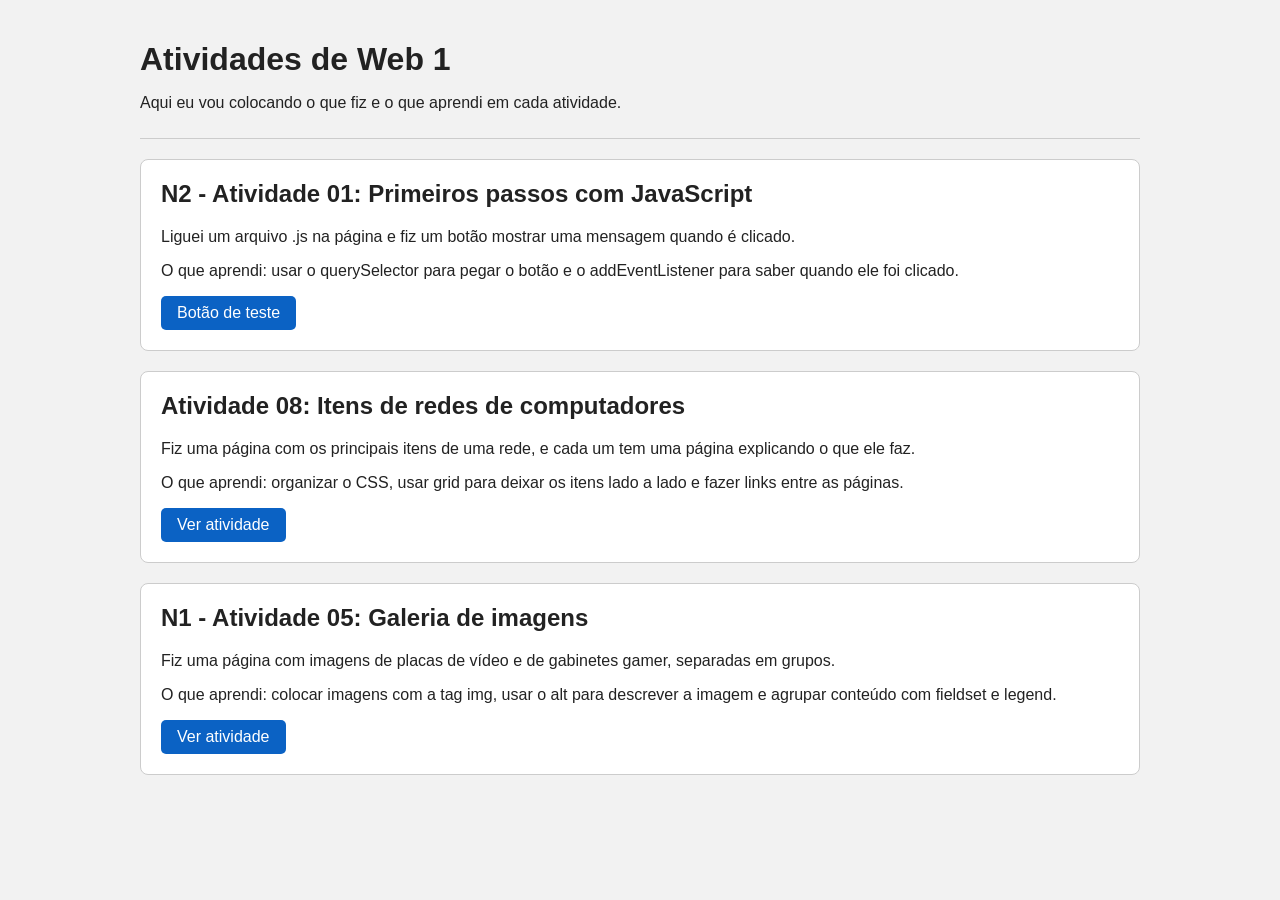
<file: index.html>
<!DOCTYPE html>
<html lang="pt-br">
<head>
    <meta charset="UTF-8">
    <meta name="viewport" content="width=device-width, initial-scale=1.0">
    <title>Atividades de Web 1</title>
    <link rel="stylesheet" href="src/css/styles.css">
</head>
<body>
    <div class="container">
        <header>
            <h1>Atividades de Web 1</h1>
            <p>Aqui eu vou colocando o que fiz e o que aprendi em cada atividade.</p>
        </header>

        <div class="atividade">
            <h2>N2 - Atividade 01: Primeiros passos com JavaScript</h2>
            <p>Liguei um arquivo .js na página e fiz um botão mostrar uma mensagem quando é clicado.</p>
            <p>O que aprendi: usar o querySelector para pegar o botão e o addEventListener para saber quando ele foi clicado.</p>
            <button class="botao" id="btn-teste">Botão de teste</button>
        </div>

        <div class="atividade">
            <h2>Atividade 08: Itens de redes de computadores</h2>
            <p>Fiz uma página com os principais itens de uma rede, e cada um tem uma página explicando o que ele faz.</p>
            <p>O que aprendi: organizar o CSS, usar grid para deixar os itens lado a lado e fazer links entre as páginas.</p>
            <a class="botao" href="view/redes.html">Ver atividade</a>
        </div>

        <div class="atividade">
            <h2>N1 - Atividade 05: Galeria de imagens</h2>
            <p>Fiz uma página com imagens de placas de vídeo e de gabinetes gamer, separadas em grupos.</p>
            <p>O que aprendi: colocar imagens com a tag img, usar o alt para descrever a imagem e agrupar conteúdo com fieldset e legend.</p>
            <a class="botao" href="view/atv5.html">Ver atividade</a>
        </div>
    </div>

    <script src="src/js/script.js"></script>
</body>
</html>
</file>
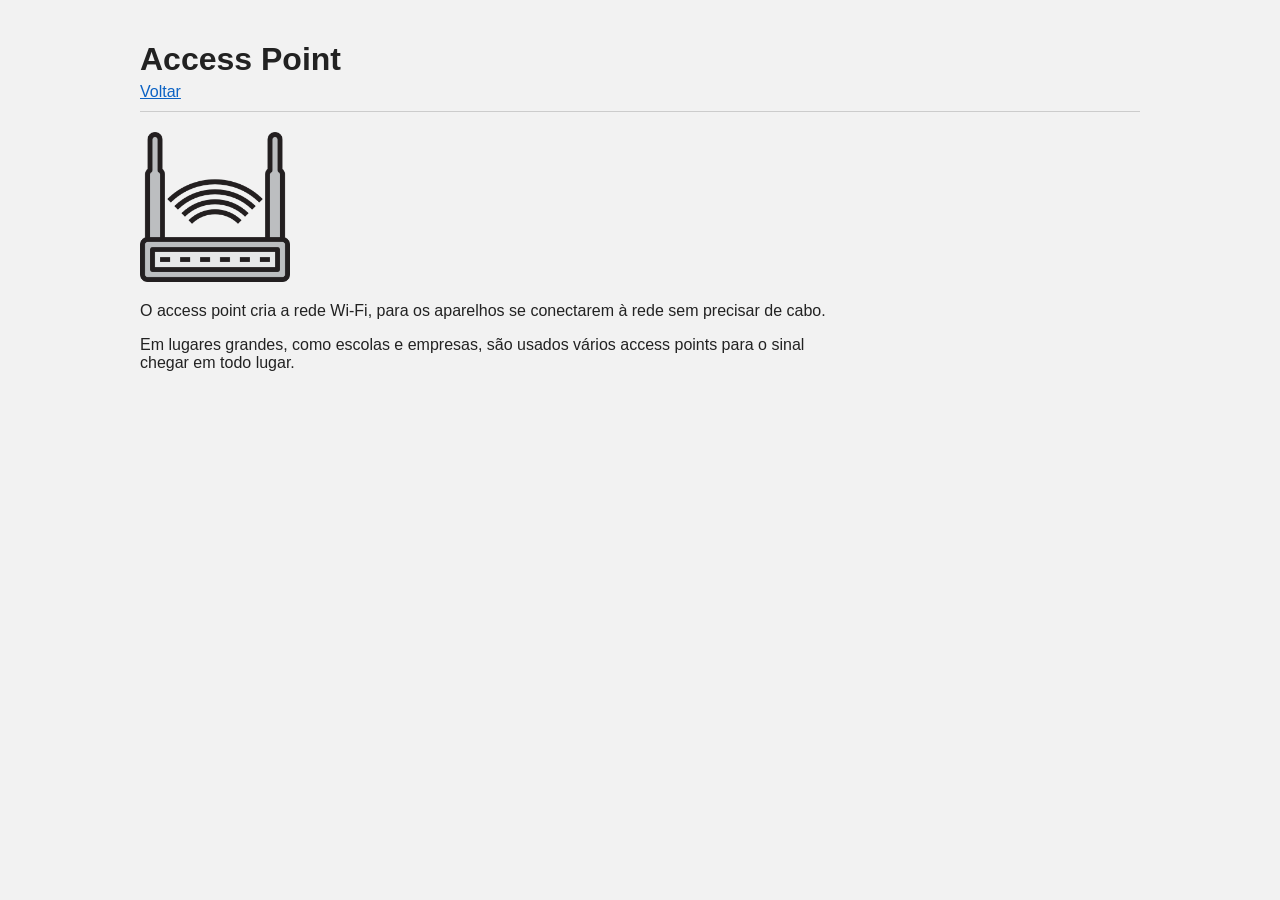
<file: view/access_point.html>
<!DOCTYPE html>
<html lang="pt-br">
<head>
    <meta charset="UTF-8">
    <meta name="viewport" content="width=device-width, initial-scale=1.0">
    <title>Access Point</title>
    <link rel="stylesheet" href="../src/css/styles.css">
</head>
<body>
    <div class="container">
        <header>
            <h1>Access Point</h1>
            <a href="redes.html">Voltar</a>
        </header>

        <div class="conteudo">
            <img src="../src/img/wifi.png" alt="Access Point">
            <p>O access point cria a rede Wi-Fi, para os aparelhos se conectarem à rede sem precisar de cabo.</p>
            <p>Em lugares grandes, como escolas e empresas, são usados vários access points para o sinal chegar em todo lugar.</p>
        </div>
    </div>
</body>
</html>
</file>
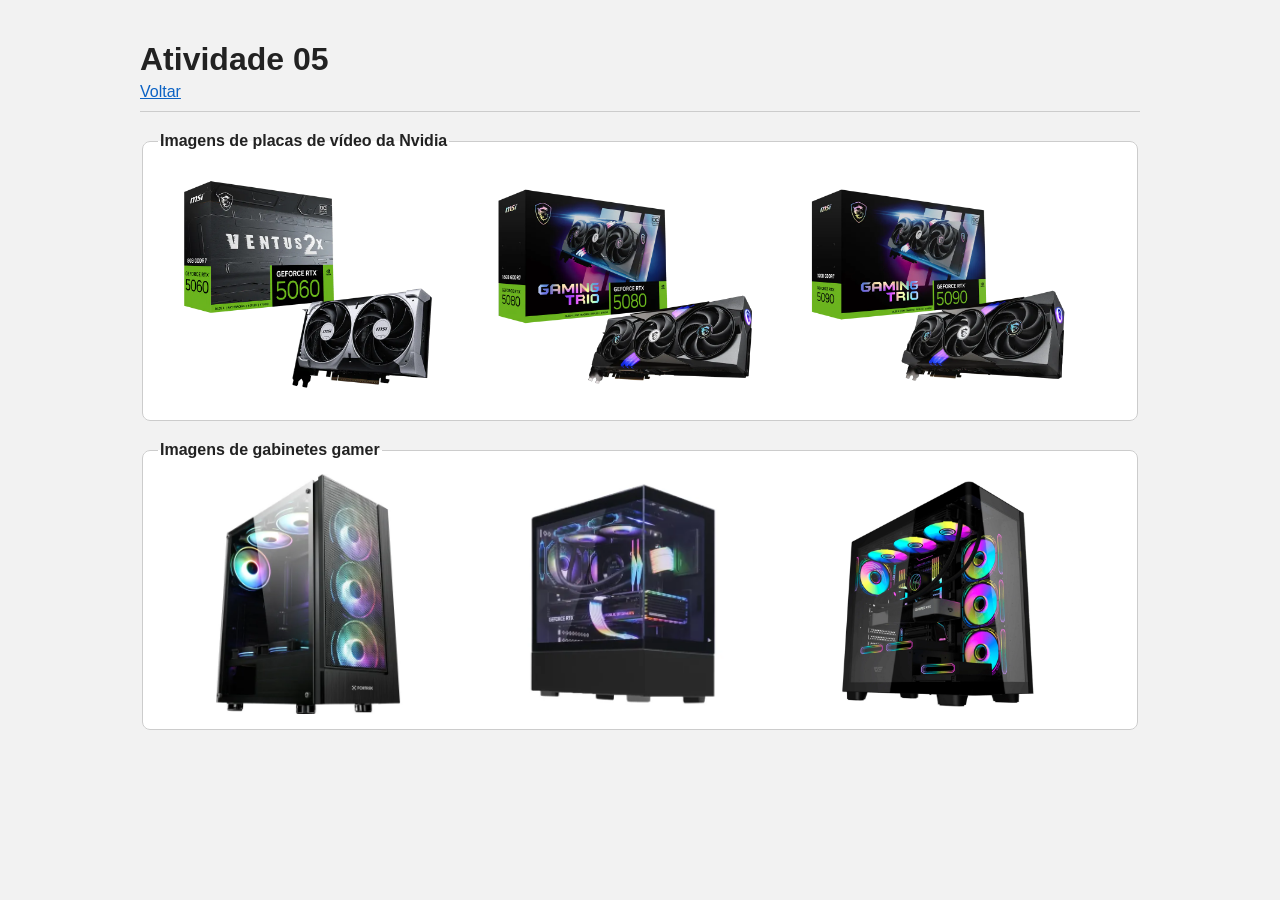
<file: view/atv5_n1.html>
<!DOCTYPE html>
<html lang="pt-br">
<head>
    <meta charset="UTF-8">
    <meta name="viewport" content="width=device-width, initial-scale=1.0">
    <title>Atividade 05</title>
    <link rel="stylesheet" href="../src/css/styles.css">
</head>
<body>
    <div class="container">
        <header>
            <h1>Atividade 05</h1>
            <a href="../index.html">Voltar</a>
        </header>

        <fieldset class="galeria">
            <legend>Imagens de placas de vídeo da Nvidia</legend>
            <img src="../src/img/atv5/5060.webp" alt="Placa de vídeo RTX 5060">
            <img src="../src/img/atv5/5080.webp" alt="Placa de vídeo RTX 5080">
            <img src="../src/img/atv5/5090.webp" alt="Placa de vídeo RTX 5090">
        </fieldset>

        <fieldset class="galeria">
            <legend>Imagens de gabinetes gamer</legend>
            <img src="../src/img/atv5/gabinete_1.webp" alt="Gabinete gamer 1">
            <img src="../src/img/atv5/gabinete_2.webp" alt="Gabinete gamer 2">
            <img src="../src/img/atv5/gabinete_3.webp" alt="Gabinete gamer 3">
        </fieldset>
    </div>
</body>
</html>
</file>
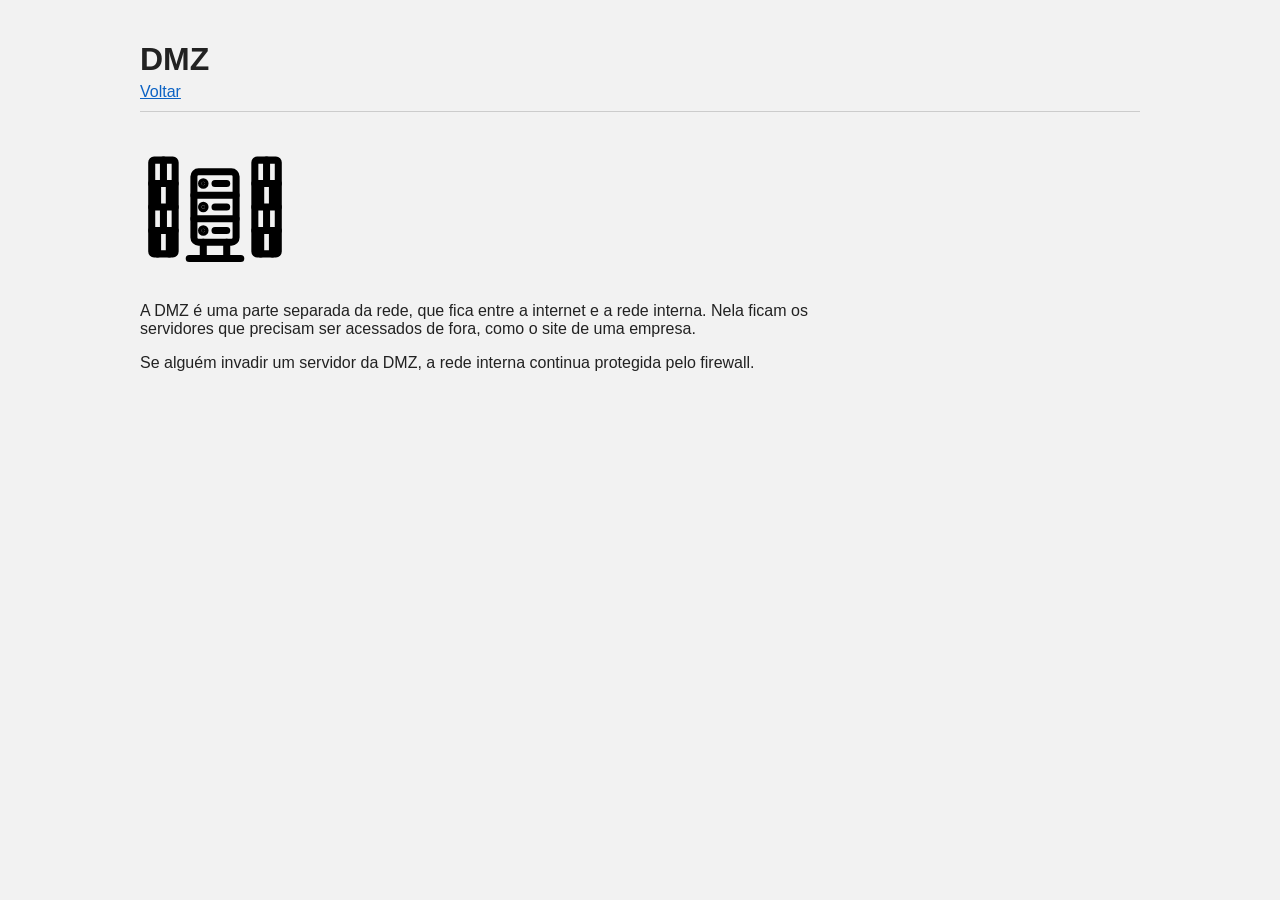
<file: view/dmz.html>
<!DOCTYPE html>
<html lang="pt-br">
<head>
    <meta charset="UTF-8">
    <meta name="viewport" content="width=device-width, initial-scale=1.0">
    <title>DMZ</title>
    <link rel="stylesheet" href="../src/css/styles.css">
</head>
<body>
    <div class="container">
        <header>
            <h1>DMZ</h1>
            <a href="redes.html">Voltar</a>
        </header>

        <div class="conteudo">
            <img src="../src/img/dmz.svg" alt="DMZ">
            <p>A DMZ é uma parte separada da rede, que fica entre a internet e a rede interna. Nela ficam os servidores que precisam ser acessados de fora, como o site de uma empresa.</p>
            <p>Se alguém invadir um servidor da DMZ, a rede interna continua protegida pelo firewall.</p>
        </div>
    </div>
</body>
</html>
</file>
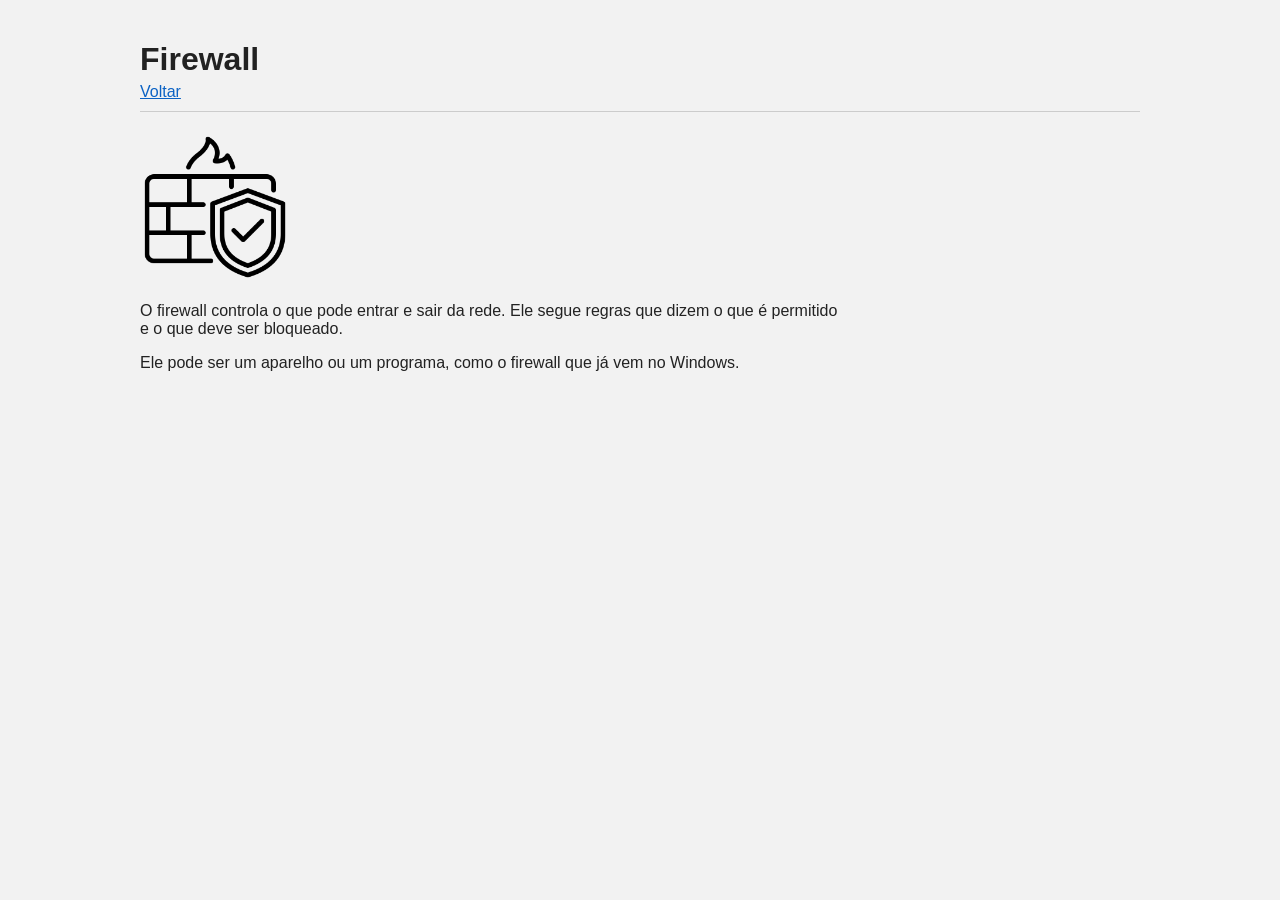
<file: view/firewall.html>
<!DOCTYPE html>
<html lang="pt-br">
<head>
    <meta charset="UTF-8">
    <meta name="viewport" content="width=device-width, initial-scale=1.0">
    <title>Firewall</title>
    <link rel="stylesheet" href="../src/css/styles.css">
</head>
<body>
    <div class="container">
        <header>
            <h1>Firewall</h1>
            <a href="redes.html">Voltar</a>
        </header>

        <div class="conteudo">
            <img src="../src/img/firewall-protection.png" alt="Firewall">
            <p>O firewall controla o que pode entrar e sair da rede. Ele segue regras que dizem o que é permitido e o que deve ser bloqueado.</p>
            <p>Ele pode ser um aparelho ou um programa, como o firewall que já vem no Windows.</p>
        </div>
    </div>
</body>
</html>
</file>
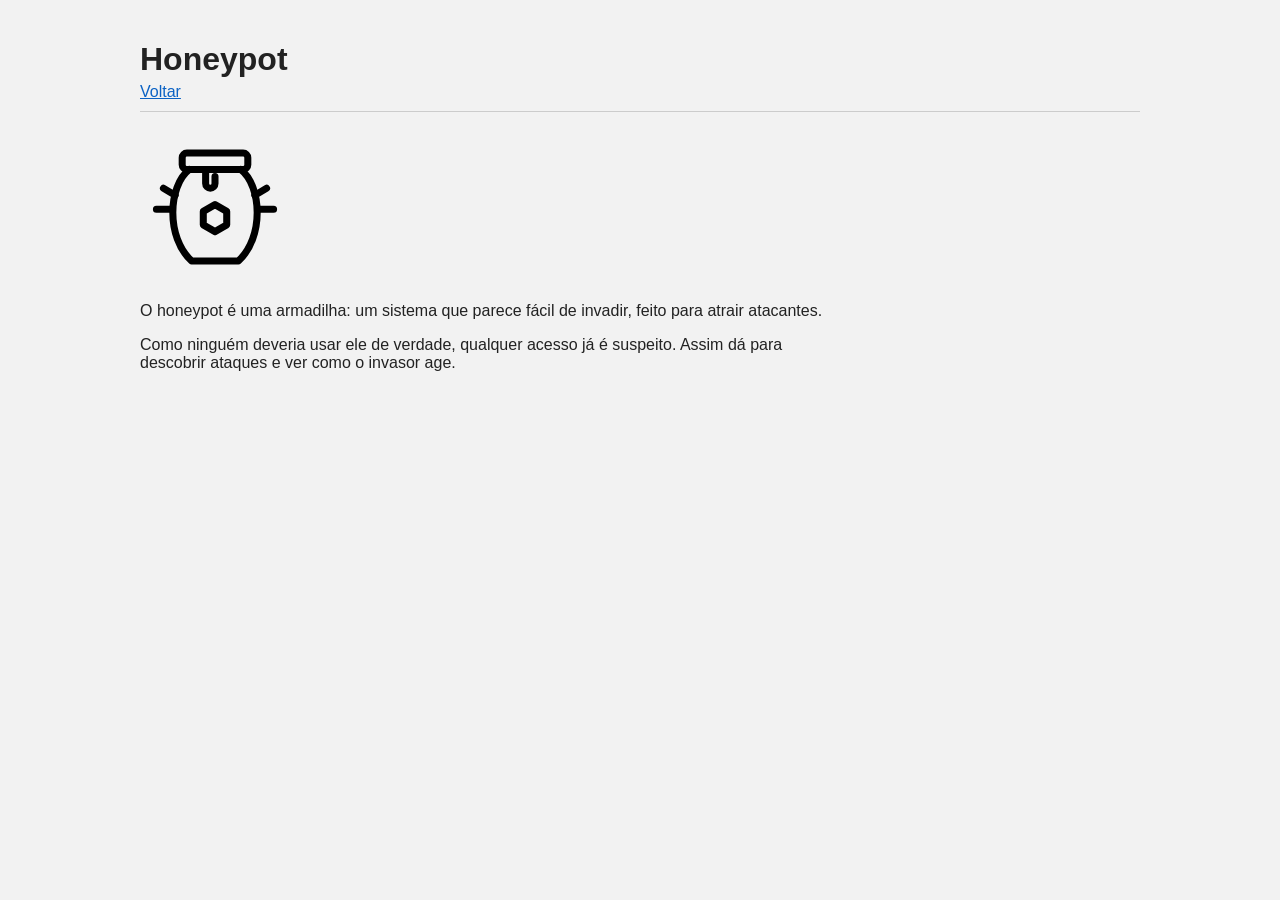
<file: view/honeypot.html>
<!DOCTYPE html>
<html lang="pt-br">
<head>
    <meta charset="UTF-8">
    <meta name="viewport" content="width=device-width, initial-scale=1.0">
    <title>Honeypot</title>
    <link rel="stylesheet" href="../src/css/styles.css">
</head>
<body>
    <div class="container">
        <header>
            <h1>Honeypot</h1>
            <a href="redes.html">Voltar</a>
        </header>

        <div class="conteudo">
            <img src="../src/img/honeypot.svg" alt="Honeypot">
            <p>O honeypot é uma armadilha: um sistema que parece fácil de invadir, feito para atrair atacantes.</p>
            <p>Como ninguém deveria usar ele de verdade, qualquer acesso já é suspeito. Assim dá para descobrir ataques e ver como o invasor age.</p>
        </div>
    </div>
</body>
</html>
</file>
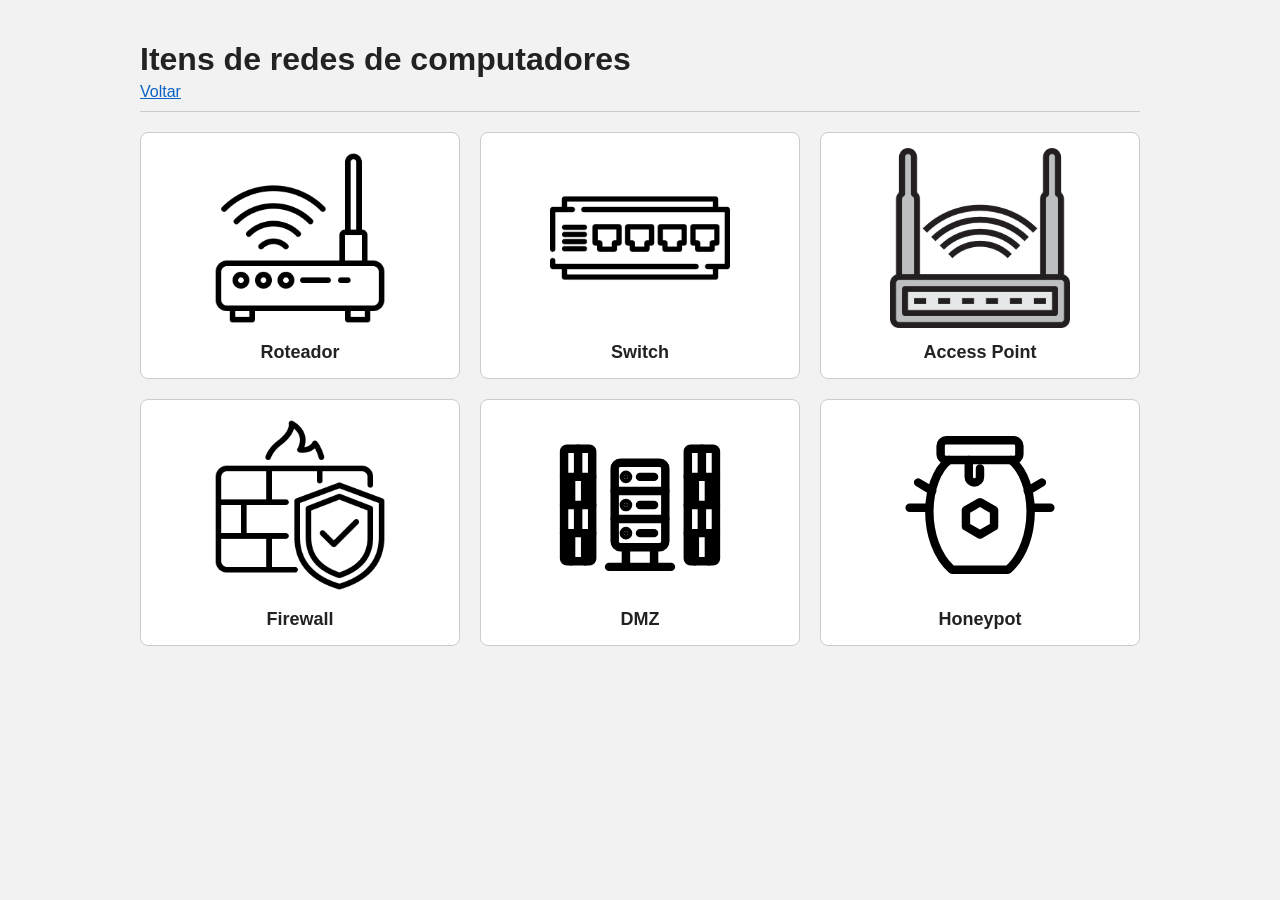
<file: view/redes.html>
<!DOCTYPE html>
<html lang="pt-br">
<head>
    <meta charset="UTF-8">
    <meta name="viewport" content="width=device-width, initial-scale=1.0">
    <title>Itens de redes de computadores</title>
    <link rel="stylesheet" href="../src/css/styles.css">
</head>
<body>
    <div class="container">
        <header>
            <h1>Itens de redes de computadores</h1>
            <a href="../index.html">Voltar</a>
        </header>

        <div class="grade">
            <div class="card">
                <a href="roteador.html">
                    <img src="../src/img/wifi-router.png" alt="Roteador">
                    <h2>Roteador</h2>
                </a>
            </div>

            <div class="card">
                <a href="switch.html">
                    <img src="../src/img/hub.png" alt="Switch">
                    <h2>Switch</h2>
                </a>
            </div>

            <div class="card">
                <a href="access_point.html">
                    <img src="../src/img/wifi.png" alt="Access Point">
                    <h2>Access Point</h2>
                </a>
            </div>

            <div class="card">
                <a href="firewall.html">
                    <img src="../src/img/firewall-protection.png" alt="Firewall">
                    <h2>Firewall</h2>
                </a>
            </div>

            <div class="card">
                <a href="dmz.html">
                    <img src="../src/img/dmz.svg" alt="DMZ">
                    <h2>DMZ</h2>
                </a>
            </div>

            <div class="card">
                <a href="honeypot.html">
                    <img src="../src/img/honeypot.svg" alt="Honeypot">
                    <h2>Honeypot</h2>
                </a>
            </div>
        </div>
    </div>
</body>
</html>
</file>
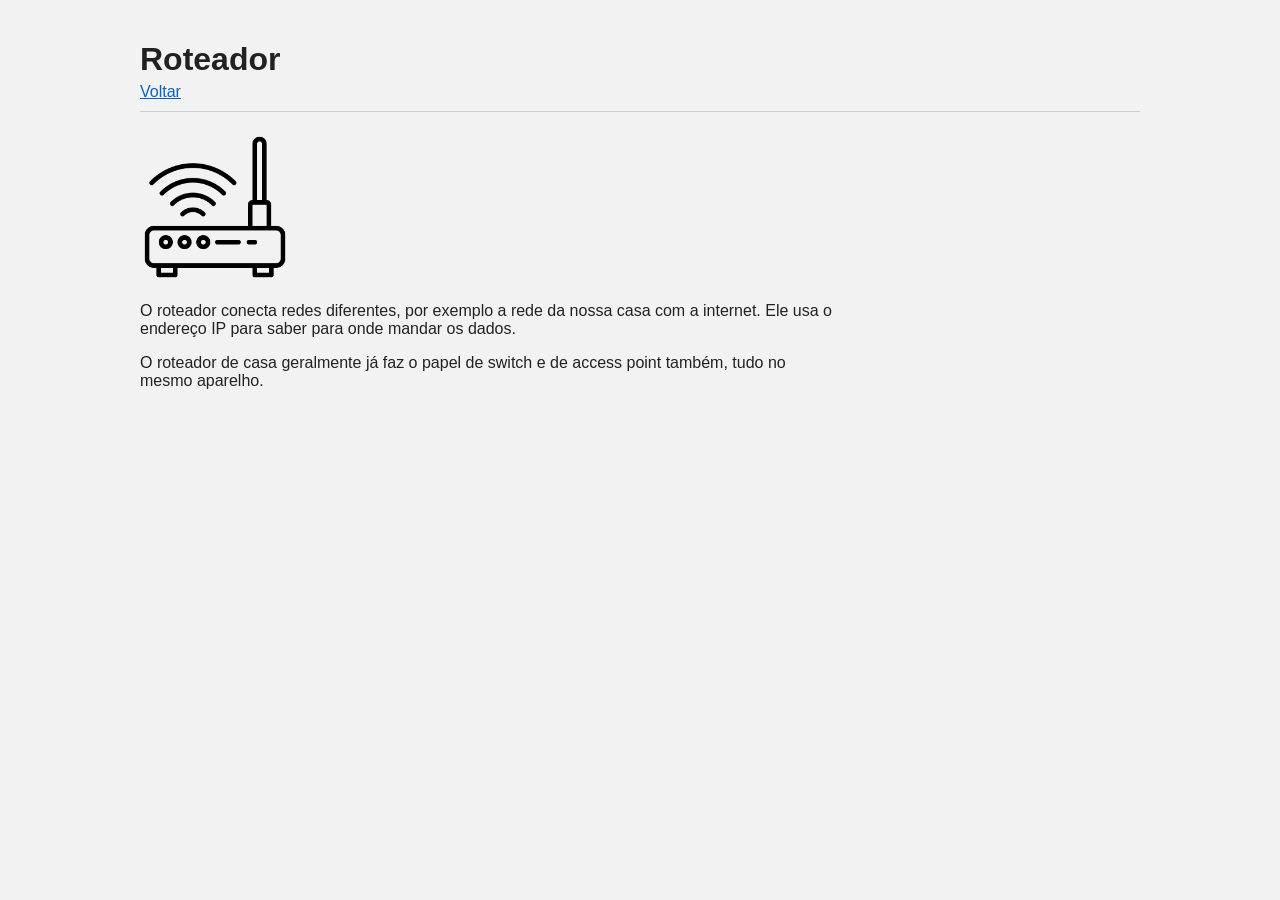
<file: view/roteador.html>
<!DOCTYPE html>
<html lang="pt-br">
<head>
    <meta charset="UTF-8">
    <meta name="viewport" content="width=device-width, initial-scale=1.0">
    <title>Roteador</title>
    <link rel="stylesheet" href="../src/css/styles.css">
</head>
<body>
    <div class="container">
        <header>
            <h1>Roteador</h1>
            <a href="redes.html">Voltar</a>
        </header>

        <div class="conteudo">
            <img src="../src/img/wifi-router.png" alt="Roteador">
            <p>O roteador conecta redes diferentes, por exemplo a rede da nossa casa com a internet. Ele usa o endereço IP para saber para onde mandar os dados.</p>
            <p>O roteador de casa geralmente já faz o papel de switch e de access point também, tudo no mesmo aparelho.</p>
        </div>
    </div>
</body>
</html>
</file>
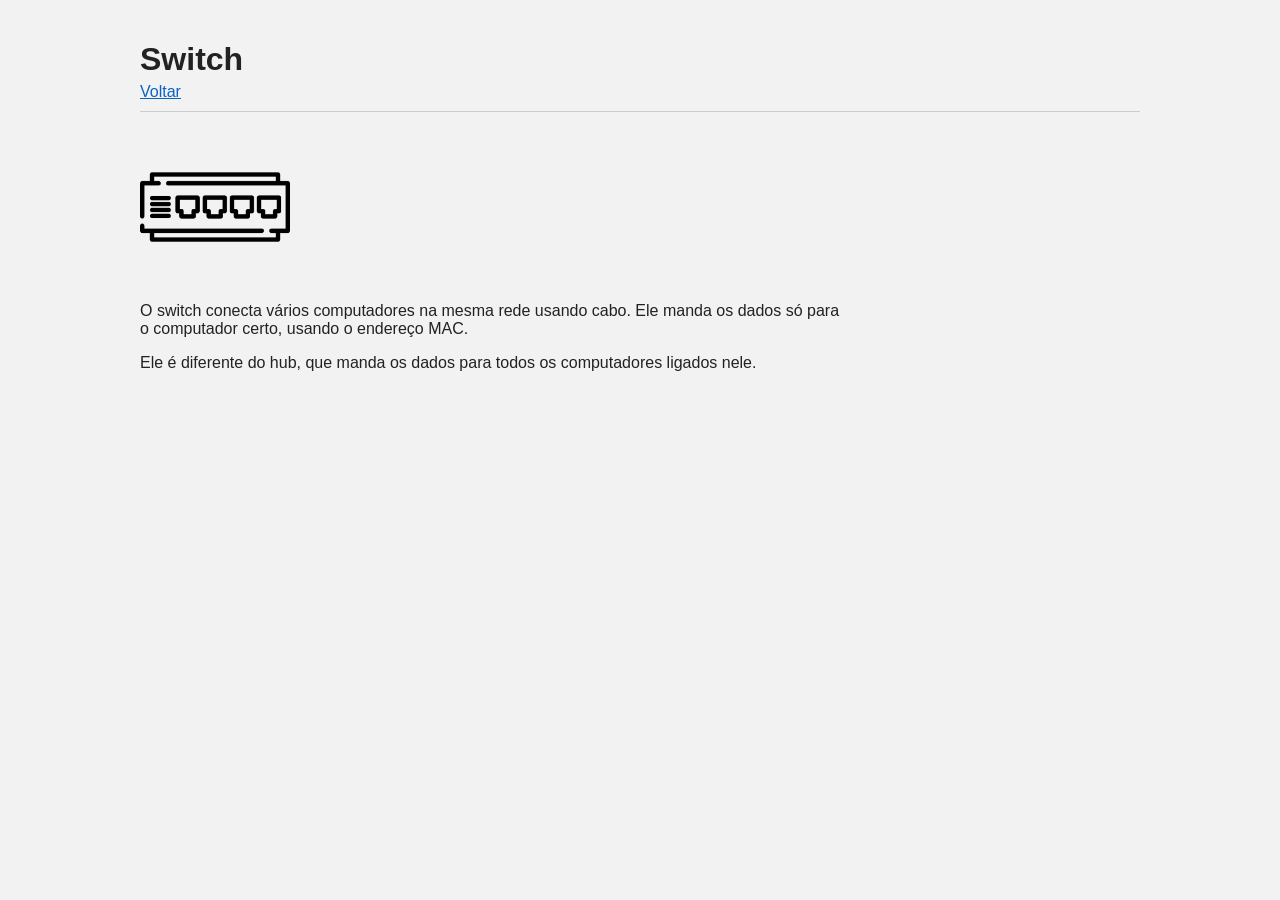
<file: view/switch.html>
<!DOCTYPE html>
<html lang="pt-br">
<head>
    <meta charset="UTF-8">
    <meta name="viewport" content="width=device-width, initial-scale=1.0">
    <title>Switch</title>
    <link rel="stylesheet" href="../src/css/styles.css">
</head>
<body>
    <div class="container">
        <header>
            <h1>Switch</h1>
            <a href="redes.html">Voltar</a>
        </header>

        <div class="conteudo">
            <img src="../src/img/hub.png" alt="Switch">
            <p>O switch conecta vários computadores na mesma rede usando cabo. Ele manda os dados só para o computador certo, usando o endereço MAC.</p>
            <p>Ele é diferente do hub, que manda os dados para todos os computadores ligados nele.</p>
        </div>
    </div>
</body>
</html>
</file>
<file: src/css/styles.css>
body {
    margin: 0;
    font-family: Arial, Helvetica, sans-serif;
    background-color: #f2f2f2;
    color: #222;
}

a {
    color: #0b62c4;
}

.container {
    max-width: 1000px;
    margin: 0 auto;
    padding: 20px;
}

header {
    border-bottom: 1px solid #ccc;
    padding-bottom: 10px;
    margin-bottom: 20px;
}

header h1 {
    margin-bottom: 5px;
}

.grade {
    display: grid;
    grid-template-columns: repeat(3, 1fr);
    gap: 20px;
}

.card {
    background-color: #fff;
    border: 1px solid #ccc;
    border-radius: 8px;
    text-align: center;
}

.card:hover {
    box-shadow: 0 4px 10px rgba(0, 0, 0, 0.15);
}

.card a {
    display: block;
    padding: 15px;
    color: #222;
    text-decoration: none;
}

.card img {
    width: 100%;
    height: 180px;
    object-fit: contain;
}

.card h2 {
    font-size: 18px;
    margin: 10px 0 0;
}

.atividade {
    background-color: #fff;
    border: 1px solid #ccc;
    border-radius: 8px;
    padding: 20px;
    margin-bottom: 20px;
}

.atividade h2 {
    margin-top: 0;
}

.botao {
    display: inline-block;
    background-color: #0b62c4;
    color: #fff;
    padding: 8px 16px;
    border: none;
    border-radius: 5px;
    font-size: 16px;
    text-decoration: none;
    cursor: pointer;
}

.botao:hover {
    background-color: #094f9e;
}

.conteudo {
    max-width: 700px;
}

.conteudo img {
    width: 150px;
}

.galeria {
    display: flex;
    flex-wrap: wrap;
    gap: 15px;
    background-color: #fff;
    border: 1px solid #ccc;
    border-radius: 8px;
    padding: 15px;
    margin-bottom: 20px;
}

.galeria legend {
    font-weight: bold;
}

.galeria img {
    width: 300px;
    max-width: 100%;
    height: 240px;
    object-fit: contain;
}

@media (max-width: 768px) {
    .grade {
        grid-template-columns: 1fr;
    }
}
</file>
